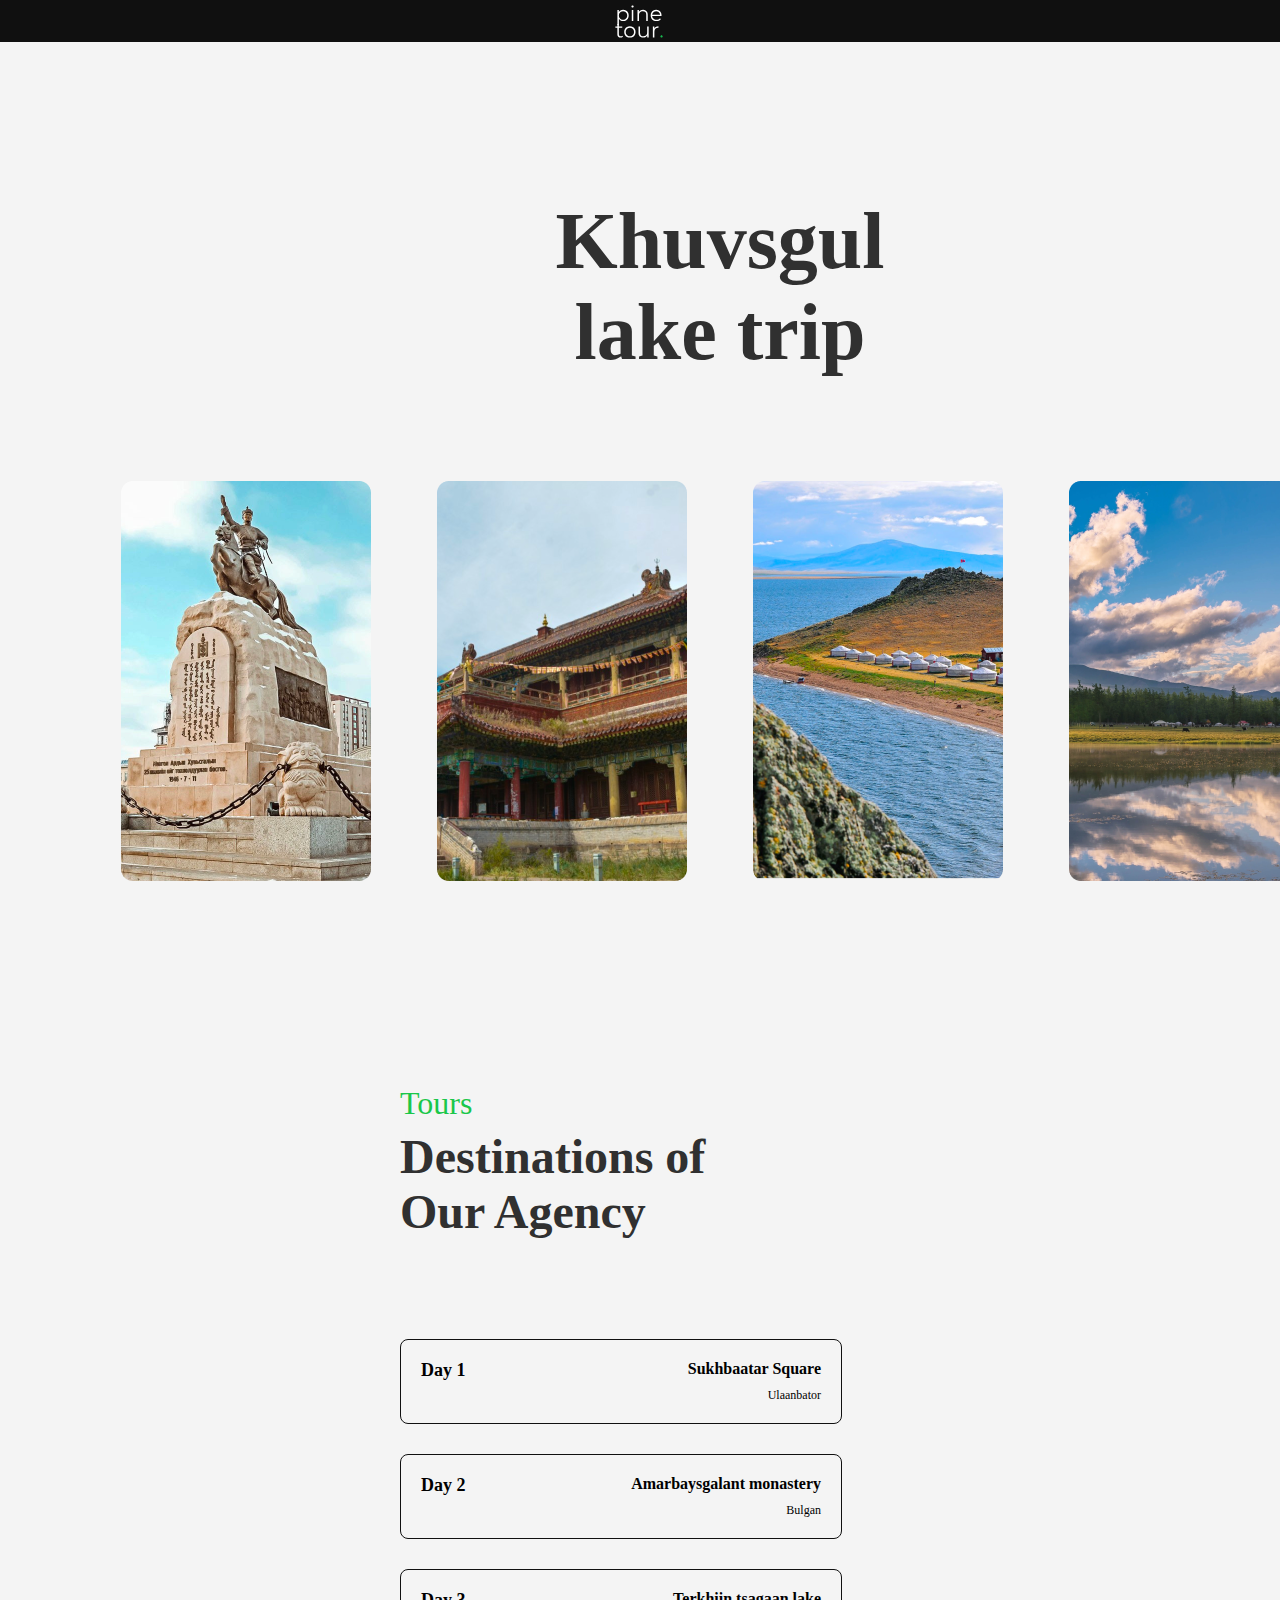
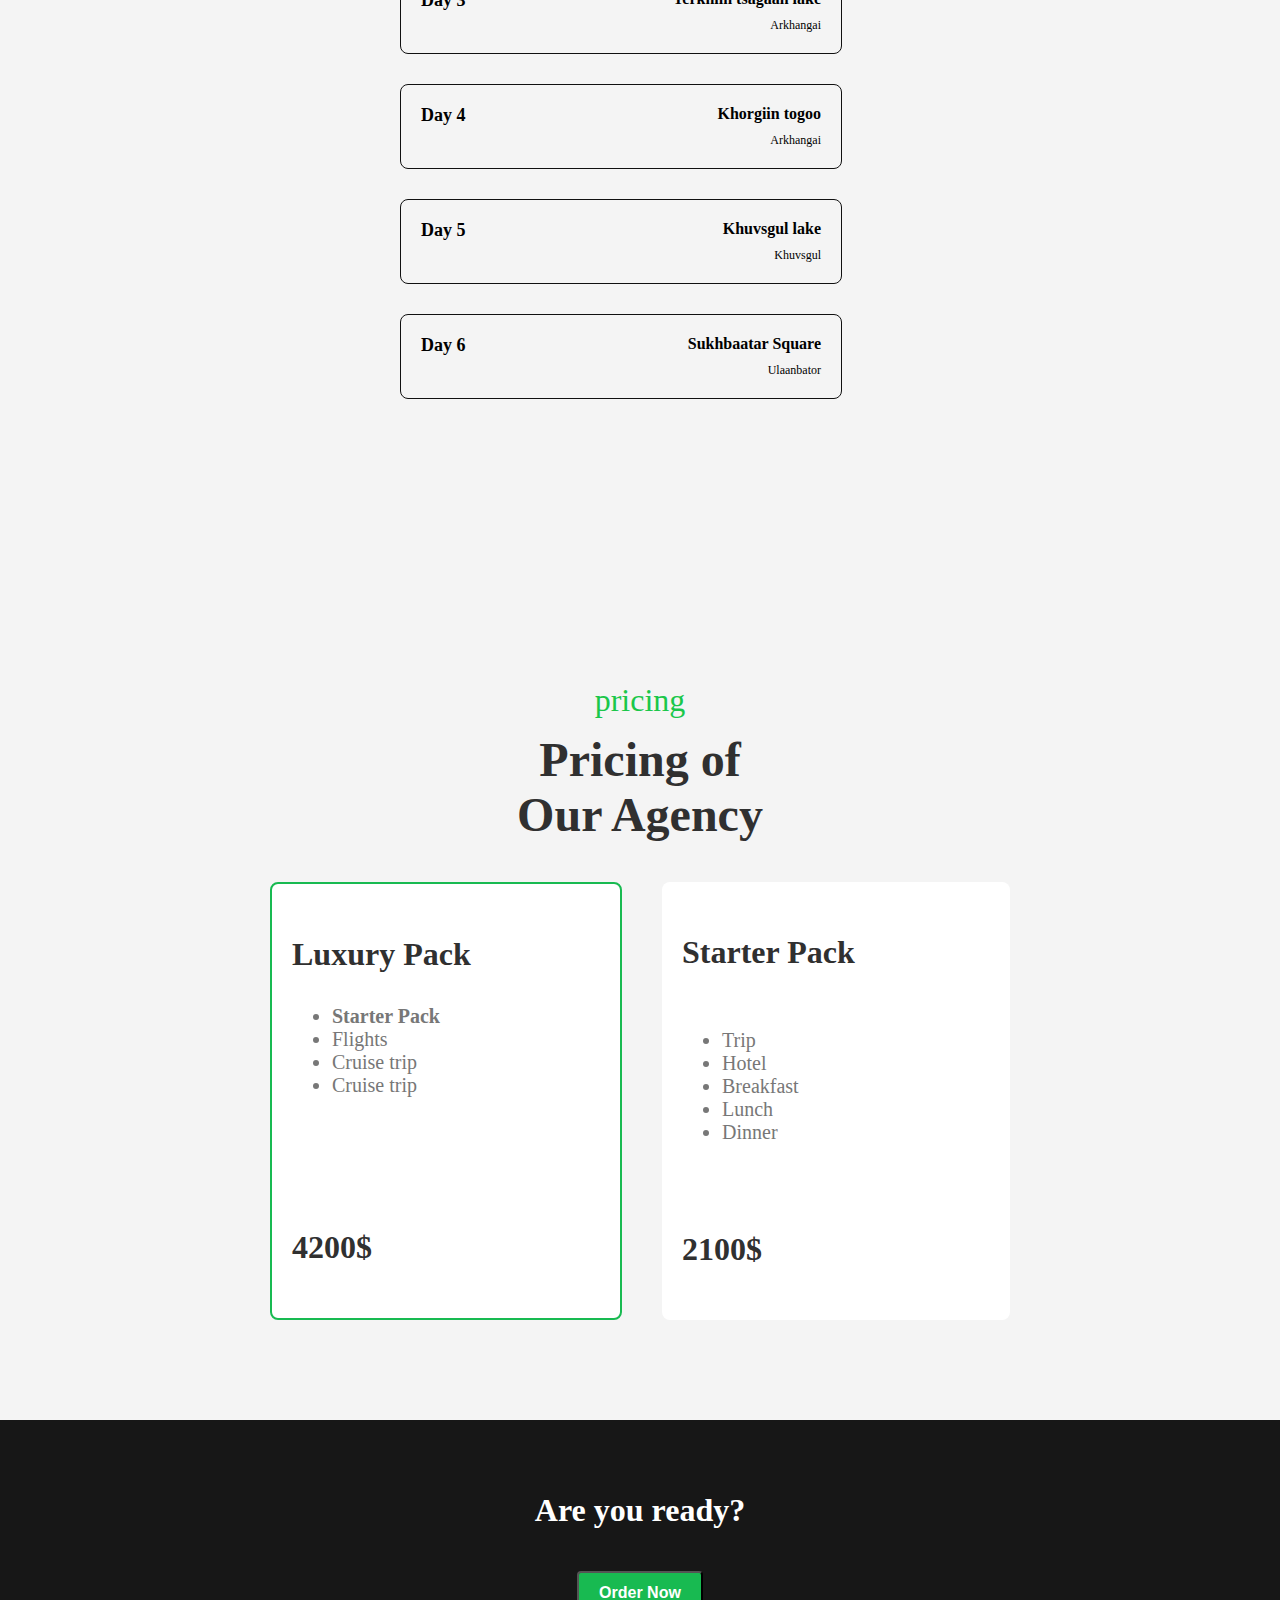
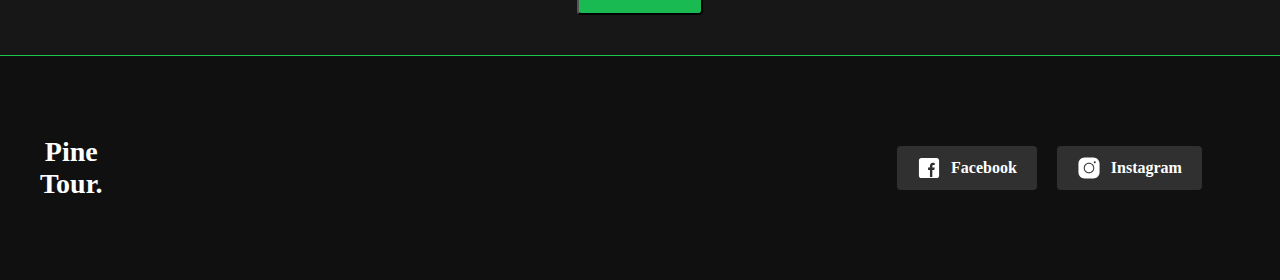
<file: index.html>
<!DOCTYPE html>
<html lang="en">
<head>
    <meta charset="UTF-8">
    <meta name="viewport" content="width=device-width, initial-scale=1.0">
    <title>PineTour</title>
    <link rel="stylesheet" href="index.css">
</head>
<body>
    <div class="topBorder">
        <div class="center">
            <img src="pics/Group 7 1.svg" alt="logo">
        </div>
    </div>
    <div class="bg-white">   
        <div class="center">
            <h1>Khuvsgul <br>lake trip</h1>
        </div>
        <div class="center" style="gap: 66px; margin: 50px 0% 0px;">
            <div class="curvy-border">
                <img style="height: 400px; width: 250px;" src="pics/image 27.png" alt="">
            </div>
            <div class="curvy-border">
                <img style="height: 400px; width: 250px;" src="pics/image 26.png" alt="">
            </div>
            <div class="curvy-border">
                <img style="height: 400px; width: 250px;" src="pics/image 25.png" alt="">
            </div>
            <div class="curvy-border">
                <img style="height: 400px; width: 250px;" src="pics/image 28.png" alt="">
            </div>
        </div>

        <div class="secondbox">
            <div class="container">
                <p class="green-text" style="margin: 50px 0% 1%;">Tours</p>
                <p style="color: #303030; font-family: Montserrat; font-size: 48px; font-weight: 700; margin: 0px auto 100px;">Destinations of <br>Our Agency</p>
                <div class="day thing change-color">
                    <p class="bold-font-day">Day 1</p>
                    <div class="thing2">
                        <p class="bold-font">Sukhbaatar Square</p>
                        <p class="sub-font">Ulaanbator</p>
                    </div>
                </div>
                <div class="day thing hover-4 change-color">
                    <p class="bold-font-day">Day 2</p>
                    <div class="thing2">
                        <p class="bold-font">Amarbaysgalant monastery</p>
                        <p class="sub-font ">Bulgan</p>
                    </div>
                </div>
                <div class="day thing hover-3 change-color">
                    <p class="bold-font-day">Day 3</p>
                    <div class="thing2">
                        <p class="bold-font">Terkhiin tsagaan lake</p>
                        <p class="sub-font">Arkhangai</p>
                    </div>
                </div>
                <div class="day thing hover-2 change-color">
                    <p class="bold-font-day">Day 4</p>
                    <div class="thing2">
                        <p class="bold-font">Khorgiin togoo</p>
                        <p class="sub-font">Arkhangai</p>
                    </div>
                </div>
                <div class="day thing hover-1 change-color">
                    <p class="bold-font-day">Day 5</p>
                    <div class="thing2">
                        <p class="bold-font">Khuvsgul lake</p>
                        <p class="sub-font">Khuvsgul</p>
                    </div>
                </div>
                <div class="day thing color-change change-color">
                    <p class="bold-font-day">Day 6</p>
                    <div class="thing2">
                        <p class="bold-font">Sukhbaatar Square</p>
                        <p class="sub-font">Ulaanbator</p>
                    </div>
                </div>
                <div class="image"></div>
                
            </div>
            
            </div>
        </div>
        <div>
            <div style="margin: 200px auto 0px;">
                <p class="green-text" style="text-align: center; margin-bottom: 1%;">pricing</p>
                <h2 style="margin-top: 0%;">Pricing of <br>Our Agency</h2>
            </div>
            <div class="duo-card" style="display:flex; justify-content: center;">
                <div class="luxury-card">
                    <div>
                        <h3>Luxury Pack</h3>
                    <ul class="fodder">
                        <li><b>Starter Pack</b></li>
                        <li>Flights</li>
                        <li>Cruise trip</li>
                        <li>Cruise trip</li>
                    </ul>
                    </div>
                    <h3>4200$</h3>
                </div>
                <div class="starter-card flex">
                    <h3 style="margin-bottom: 1%;">Starter Pack</h3>
                    <ul class="fodder">
                        <li>Trip</li>
                        <li>Hotel</li>
                        <li>Breakfast</li>
                        <li>Lunch</li>
                        <li>Dinner</li>
                    </ul>
                    <h3>2100$</h3>
                </div>
            </div>
        </div>
        
    </div>
    <div class="order-box">
        <p class="r-u-ready">Are you ready?</p>
        <div>
            <button class="order-button">Order Now</button>
        </div>
    </div>

    <div class="end">
        <div class="divide">
            <p class="white-font" style="font-size: 28px; display: flex; margin: 0%;">Pine<br>Tour.</p>
            <div style="display: inline-block">
                <div class="logos">
                    <div class="logostyle">
                        <img src="pics/Frame.svg" alt="Facebook">
                        <p class="white-font" style="font-size: 18;">Facebook</p>
                    </div>
                    <div class="logostyle">
                        <img src="pics/Frame1.svg" alt="Instagram">
                        <p class="white-font" style="font-size: 18;">Instagram</p>
                    </div>
                </div>
            </div>
        </div>
    </div>
</body>
</html>
</file>
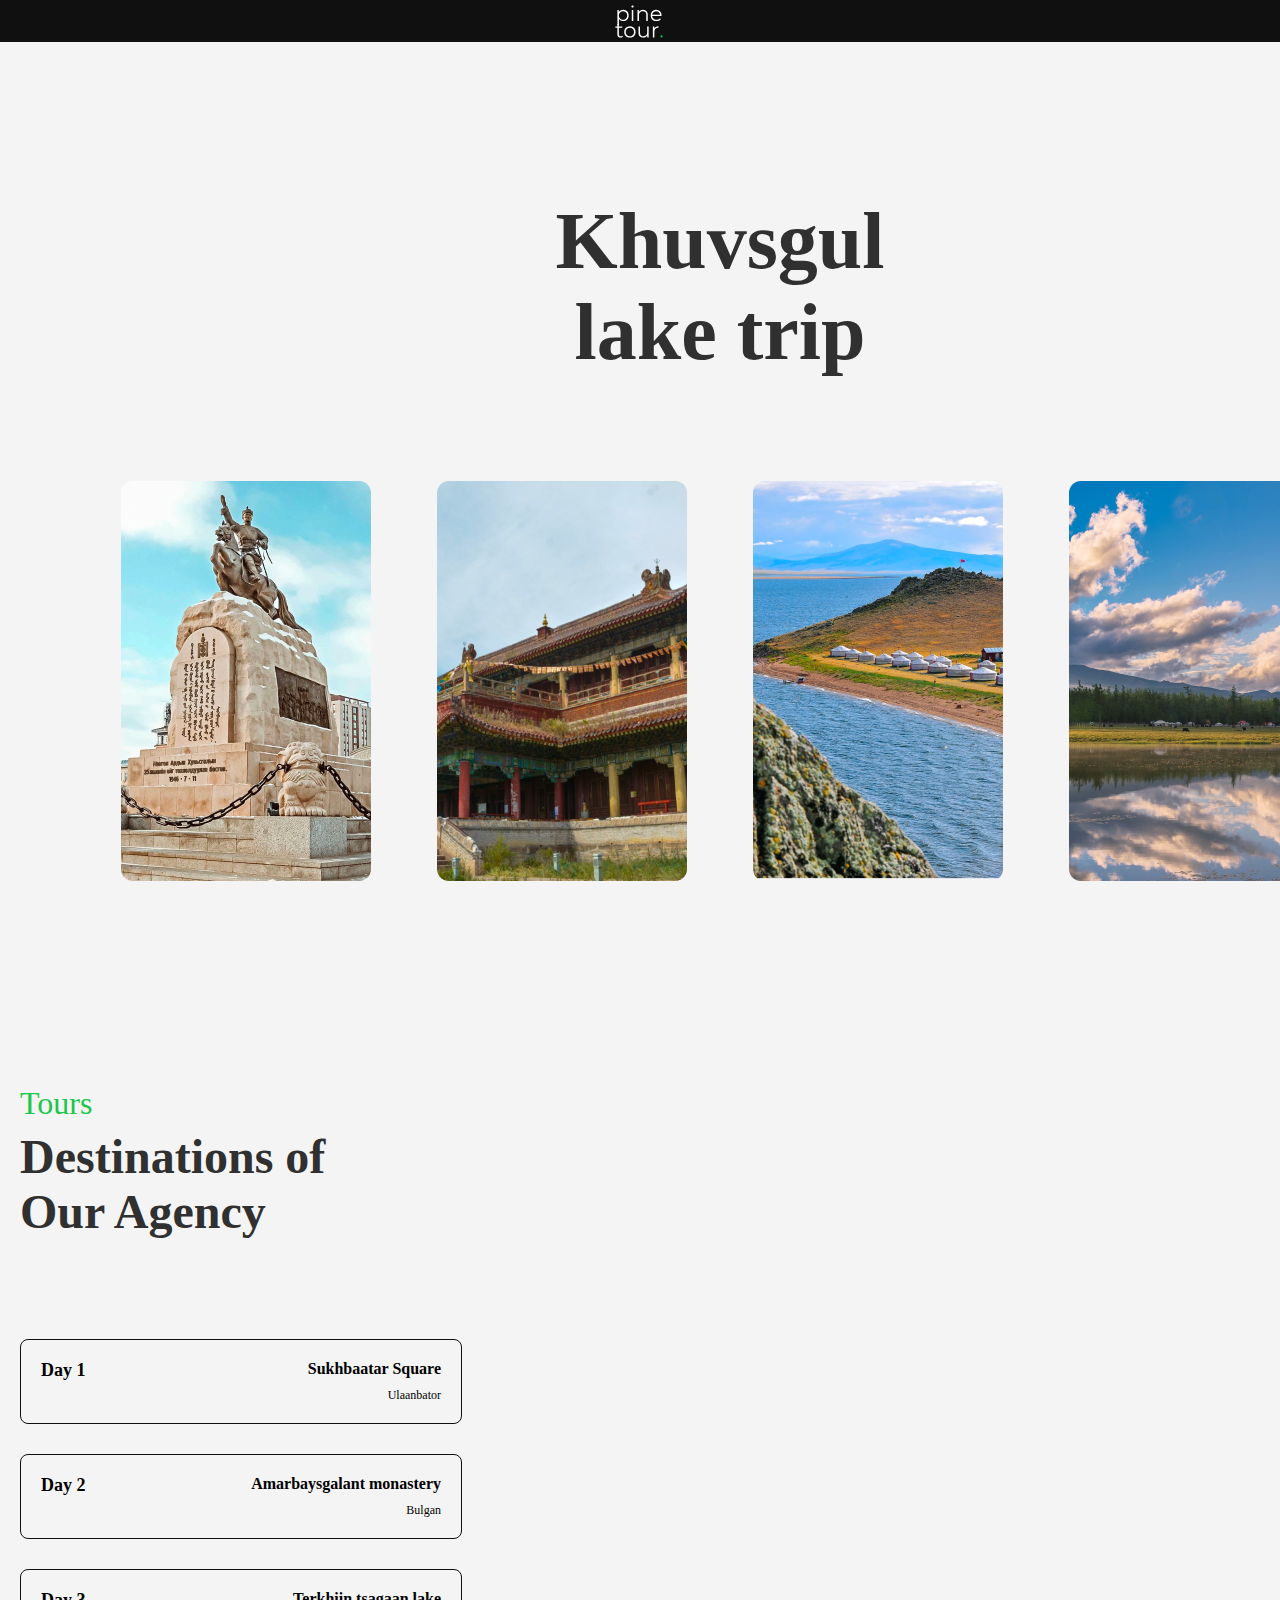
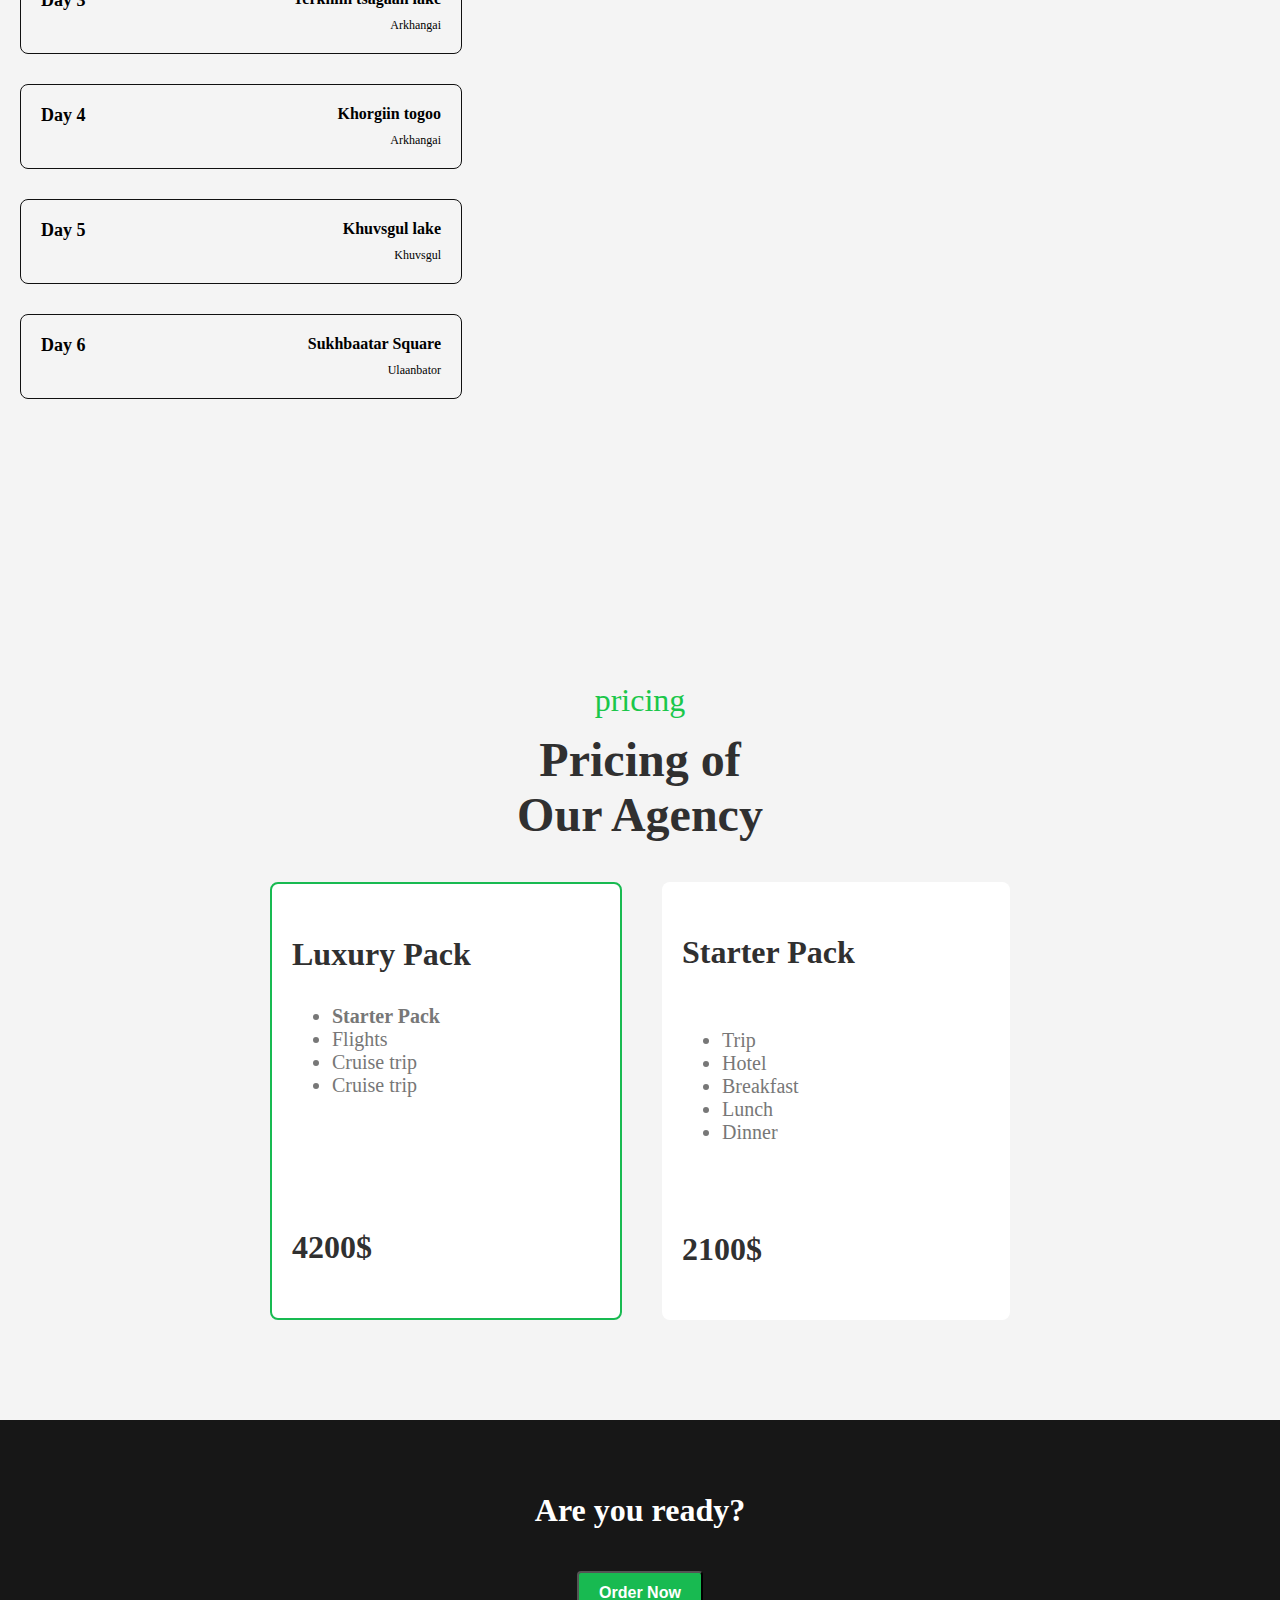
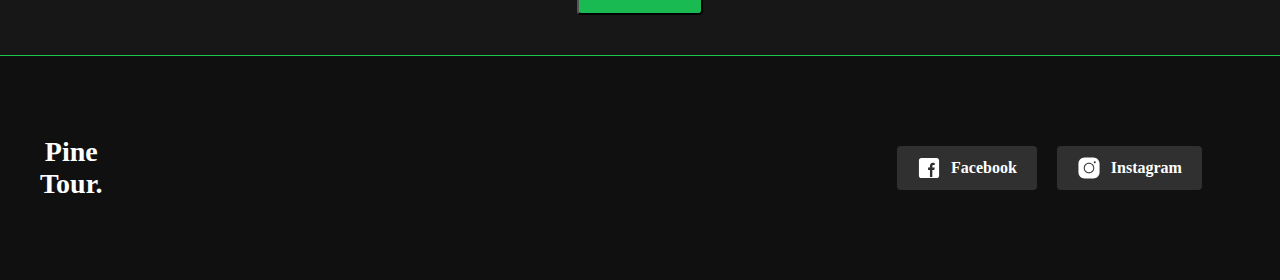
<file: firstProject.html>
<!DOCTYPE html>
<html lang="en">
<head>
    <meta charset="UTF-8">
    <meta name="viewport" content="width=device-width, initial-scale=1.0">
    <title>PineTour</title>
    <link rel="stylesheet" href="firstProject.css">
</head>
<body>
    <div class="topBorder">
        <div class="center">
            <img src="pics/Group 7 1.svg" alt="logo">
        </div>
    </div>
    <div class="bg-white">   
        <div class="center">
            <h1>Khuvsgul <br>lake trip</h1>
        </div>
        <div class="center" style="gap: 66px; margin: 50px 0% 0px;">
            <div class="curvy-border">
                <img style="height: 400px; width: 250px;" src="pics/image 27.png" alt="">
            </div>
            <div class="curvy-border">
                <img style="height: 400px; width: 250px;" src="pics/image 26.png" alt="">
            </div>
            <div class="curvy-border">
                <img style="height: 400px; width: 250px;" src="pics/image 25.png" alt="">
            </div>
            <div class="curvy-border">
                <img style="height: 400px; width: 250px;" src="pics/image 28.png" alt="">
            </div>
        </div>

        <div style="background-color: #F4F4F4; margin-top: 150px; padding-left: 20px; display: inline-flex;">
            <div class="container">
                <p class="green-text" style="margin: 50px 0% 1%;">Tours</p>
                <p style="color: #303030; font-family: Montserrat; font-size: 48px; font-weight: 700; margin: 0px auto 100px;">Destinations of <br>Our Agency</p>
                <div class="day thing change-color">
                    <p class="bold-font-day">Day 1</p>
                    <div class="thing2">
                        <p class="bold-font">Sukhbaatar Square</p>
                        <p class="sub-font">Ulaanbator</p>
                    </div>
                </div>
                <div class="day thing hover-4 change-color">
                    <p class="bold-font-day">Day 2</p>
                    <div class="thing2">
                        <p class="bold-font">Amarbaysgalant monastery</p>
                        <p class="sub-font ">Bulgan</p>
                    </div>
                </div>
                <div class="day thing hover-3 change-color">
                    <p class="bold-font-day">Day 3</p>
                    <div class="thing2">
                        <p class="bold-font">Terkhiin tsagaan lake</p>
                        <p class="sub-font">Arkhangai</p>
                    </div>
                </div>
                <div class="day thing hover-2 change-color">
                    <p class="bold-font-day">Day 4</p>
                    <div class="thing2">
                        <p class="bold-font">Khorgiin togoo</p>
                        <p class="sub-font">Arkhangai</p>
                    </div>
                </div>
                <div class="day thing hover-1 change-color">
                    <p class="bold-font-day">Day 5</p>
                    <div class="thing2">
                        <p class="bold-font">Khuvsgul lake</p>
                        <p class="sub-font">Khuvsgul</p>
                    </div>
                </div>
                <div class="day thing color-change change-color">
                    <p class="bold-font-day">Day 6</p>
                    <div class="thing2">
                        <p class="bold-font">Sukhbaatar Square</p>
                        <p class="sub-font">Ulaanbator</p>
                    </div>
                </div>
                <div class="image"></div>
                
            </div>
            
            </div>
        </div>
        <div>
            <div style="margin: 200px auto 0px;">
                <p class="green-text" style="text-align: center; margin-bottom: 1%;">pricing</p>
                <h2 style="margin-top: 0%;">Pricing of <br>Our Agency</h2>
            </div>
            <div class="duo-card" style="display:flex; justify-content: center;">
                <div class="luxury-card">
                    <div>
                        <h3>Luxury Pack</h3>
                    <ul class="fodder">
                        <li><b>Starter Pack</b></li>
                        <li>Flights</li>
                        <li>Cruise trip</li>
                        <li>Cruise trip</li>
                    </ul>
                    </div>
                    <h3>4200$</h3>
                </div>
                <div class="starter-card flex">
                    <h3 style="margin-bottom: 1%;">Starter Pack</h3>
                    <ul class="fodder">
                        <li>Trip</li>
                        <li>Hotel</li>
                        <li>Breakfast</li>
                        <li>Lunch</li>
                        <li>Dinner</li>
                    </ul>
                    <h3>2100$</h3>
                </div>
            </div>
        </div>
        
    </div>
    <div class="order-box">
        <p class="r-u-ready">Are you ready?</p>
        <div>
            <button class="order-button">Order Now</button>
        </div>
    </div>

    <div class="end">
        <div class="divide">
            <p class="white-font" style="font-size: 28px; display: flex; margin: 0%;">Pine<br>Tour.</p>
            <div style="display: inline-block">
                <div class="logos">
                    <div class="logostyle">
                        <img src="pics/Frame.svg" alt="Facebook">
                        <p class="white-font" style="font-size: 18;">Facebook</p>
                    </div>
                    <div class="logostyle">
                        <img src="pics/Frame1.svg" alt="Instagram">
                        <p class="white-font" style="font-size: 18;">Instagram</p>
                    </div>
                </div>
            </div>
        </div>
    </div>
</body>
</html>
</file>
<file: index.css>
body {
    margin: 0;
    background-color: #F4F4F4;;

}

.topBorder {
    background-color: #101010;
    width: 100vw;
}

.center {
    display: flex;
    justify-content: center;
}

.flex {
    display: flex;
}

.curvy-border {
    border-radius: 12px;
}

h1 {
    color: #303030;
    text-align: center;
    font-size: 80px;
    font-weight: 800;
}

h2 {
    color: #303030;
    text-align: center;
    font-size: 48px;
    font-style: normal;
    font-weight: 700;
    line-height: normal;
}

.secondbox {
    background-color: #F4F4F4;
    margin-top: 150px;
    padding-left: 20px;
    display: inline-flex;
}

.locations {
    background-color: #F4F4F4;
    margin-top: 150px;
    padding-left: 20px;
    display: inline-flex;
}

.green-text {
    color: #1AC74A;
    font-size: 32px;
    font-style: normal; 
    font-weight: 400;
    line-height: normal;
}

.bg-white {
    background-color: #F4F4F4;;
    margin: 100px auto -500px;
    width: 1440px;
    height: 2440px;

}

.day {
    border-radius: 8px;
    border: 1px solid #101010;
    margin: 30px 0px 30px 0px;

}

.thing {
    display: flex;
    width: 400px;
    padding: 20px;
    justify-content: space-between;
    align-items: flex-start;
}

.thing2 {
    display: flex;
    width: 231px;
    flex-direction: column;
    justify-content: center;
    align-items: flex-end;
    gap: 10px;

}

.sub-font {
    font-size: 12px;
    font-style: normal;
    font-weight: 400;
    line-height: normal;
    margin: 0%;
}

.bold-font {
    font-size: 16px;
    font-style: normal;
    font-weight: 700;
    line-height: normal;
    margin: 0%;
}

.bold-font-day {
    font-size: 18px;
    font-style: normal;
    font-weight: 700;
    line-height: normal;
    margin: 0%;
}

.container  {
    height: 1044px;
    width: 50vw;
}

.image {
    background-image: url(pics/image\ 29.png);
    width: 720px; 
    height: 1024px;
    position: absolute;
    left: 50vw;
    top: 1100px;
}  

.hover-1:hover ~ .image{
    background-image: url(pics/image\ 33.png);
}

.hover-2:hover ~ .image{
    background-image: url(pics/image\ 32.png);
}

.hover-3:hover ~ .image {
    background-image: url(pics/image\ 31.png);
}

.hover-4:hover ~ .image {
    background-image: url(pics/image\ 30.png);
}

.change-color:hover {
    color: white;
    background-color: #101010;
}

.duo-card {
    display: inline-flex;
    align-items: flex-start;
    gap: 40px;

}

.luxury-card {
    display: flex;
    width: 308px;
    min-height: 370px;
    padding: 20px;
    flex-direction: column;
    align-items: flex-start;
    gap: 80px;
    border-radius: 8px;
    border: 2px solid #18BA51;
    background: #FFF;   
}

.starter-card {
    display: flex;
    width: 308px;
    padding: 20px;
    flex-direction: column;
    align-items: flex-start;
    gap: 35px;
    border-radius: 8px;
    background: #FFF;
}

h3 {
    color: #303030;
    text-align: center;
    font-size: 32px;
    font-style: normal;
    font-weight: 700;
    line-height: normal;
}

.fodder {
    color: #777;
    font-size: 20px;
    font-style: normal;
    font-weight: 500;
    line-height: normal;
}

.order-box {
    display: flex;
    width: 100vw;
    padding: 40px 0px;
    flex-direction: column;
    justify-content: center;
    align-items: center;
    gap: 10px;
    background-color: #171717;;
    margin-top: 100px;
}

.r-u-ready {
    color: #FFF;
    text-align: center;
    font-size: 32px;
    font-style: normal;
    font-weight: 700;
    line-height: normal;
}

.order-button {
    display: inline-flex;
    min-height: 44px;
    padding: 10px 20px;
    justify-content: center;
    align-items: center;
    gap: 10px;
    border-radius: 4px;
    background: #18BA51;
    color: #FFF;
    text-align: center;
    font-size: 16px;
    font-style: normal;
    font-weight: 700;
    line-height: normal;
}

.end {
    display: flex;
    max-width: 100vw;
    padding: 80px 120px;
    flex-direction: column;
    align-items: center;
    gap: 10px;
    border-top: 1px solid #1AC74A;
    background: #101010;

}

.divide {
    display: flex;
    width: 1200px;
    max-width: 1440px;
    justify-content: space-between;
    align-items: center;
}

.white-font {
    color: #FFF;
    text-align: center;
    font-style: normal;
    font-weight: 700;
    line-height: normal;
}

.logos {
    display: flex;
    width: 381px;
    justify-content: center;
    align-items: center;
    gap: 20px;
    flex-shrink: 0;

}


.logostyle {
    display: flex;
    height: 24px;
    padding: 10px 20px;
    justify-content: flex-end;
    align-items: center;
    gap: 10px;
    border-radius: 4px;
    background: #303030;
    
}

@media only screen and (max-width: 1440px) {
    /* For mobile phones: */
    .image {
      display: none;
    }
    .locations {
        margin: 0;
        display: flex;
        justify-content: center;
    }

    .secondbox {
        padding: 0;
        display: flex;
        justify-content: center;
    }
  }
</file>
<file: firstProject.css>
body {
    margin: 0;
    background-color: #F4F4F4;;

}

.topBorder {
    background-color: #101010;
    width: 100vw;
}

.center {
    display: flex;
    justify-content: center;
}

.flex {
    display: flex;
}

.curvy-border {
    border-radius: 12px;
}

h1 {
    color: #303030;
    text-align: center;
    font-size: 80px;
    font-weight: 800;
}

h2 {
    color: #303030;
    text-align: center;
    font-size: 48px;
    font-style: normal;
    font-weight: 700;
    line-height: normal;
}

.locations {
    background-color: #F4F4F4;
    margin-top: 150px;
    padding-left: 20px;
    display: inline-flex;
}

.green-text {
    color: #1AC74A;
    font-size: 32px;
    font-style: normal; 
    font-weight: 400;
    line-height: normal;
}

.bg-white {
    background-color: #F4F4F4;;
    margin: 100px auto -500px;
    width: 1440px;
    height: 2440px;

}

.day {
    border-radius: 8px;
    border: 1px solid #101010;
    margin: 30px 0px 30px 0px;

}

.thing {
    display: flex;
    width: 400px;
    padding: 20px;
    justify-content: space-between;
    align-items: flex-start;
}

.thing2 {
    display: flex;
    width: 231px;
    flex-direction: column;
    justify-content: center;
    align-items: flex-end;
    gap: 10px;

}

.sub-font {
    font-size: 12px;
    font-style: normal;
    font-weight: 400;
    line-height: normal;
    margin: 0%;
}

.bold-font {
    font-size: 16px;
    font-style: normal;
    font-weight: 700;
    line-height: normal;
    margin: 0%;
}

.bold-font-day {
    font-size: 18px;
    font-style: normal;
    font-weight: 700;
    line-height: normal;
    margin: 0%;
}

.container  {
    height: 1044px;
    width: 50vw;
}

.image {
    background-image: url(pics/image\ 29.png);
    width: 720px; 
    height: 1024px;
    position: absolute;
    left: 50vw;
    top: 1100px;
}  

.hover-1:hover ~ .image{
    background-image: url(pics/image\ 33.png);
}

.hover-2:hover ~ .image{
    background-image: url(pics/image\ 32.png);
}

.hover-3:hover ~ .image {
    background-image: url(pics/image\ 31.png);
}

.hover-4:hover ~ .image {
    background-image: url(pics/image\ 30.png);
}

.change-color:hover {
    color: white;
    background-color: #101010;
}

.duo-card {
    display: inline-flex;
    align-items: flex-start;
    gap: 40px;

}

.luxury-card {
    display: flex;
    width: 308px;
    min-height: 370px;
    padding: 20px;
    flex-direction: column;
    align-items: flex-start;
    gap: 80px;
    border-radius: 8px;
    border: 2px solid #18BA51;
    background: #FFF;   
}

.starter-card {
    display: flex;
    width: 308px;
    padding: 20px;
    flex-direction: column;
    align-items: flex-start;
    gap: 35px;
    border-radius: 8px;
    background: #FFF;
}

h3 {
    color: #303030;
    text-align: center;
    font-size: 32px;
    font-style: normal;
    font-weight: 700;
    line-height: normal;
}

.fodder {
    color: #777;
    font-size: 20px;
    font-style: normal;
    font-weight: 500;
    line-height: normal;
}

.order-box {
    display: flex;
    width: 100vw;
    padding: 40px 0px;
    flex-direction: column;
    justify-content: center;
    align-items: center;
    gap: 10px;
    background-color: #171717;;
    margin-top: 100px;
}

.r-u-ready {
    color: #FFF;
    text-align: center;
    font-size: 32px;
    font-style: normal;
    font-weight: 700;
    line-height: normal;
}

.order-button {
    display: inline-flex;
    min-height: 44px;
    padding: 10px 20px;
    justify-content: center;
    align-items: center;
    gap: 10px;
    border-radius: 4px;
    background: #18BA51;
    color: #FFF;
    text-align: center;
    font-size: 16px;
    font-style: normal;
    font-weight: 700;
    line-height: normal;
}

.end {
    display: flex;
    max-width: 100vw;
    padding: 80px 120px;
    flex-direction: column;
    align-items: center;
    gap: 10px;
    border-top: 1px solid #1AC74A;
    background: #101010;

}

.divide {
    display: flex;
    width: 1200px;
    max-width: 1440px;
    justify-content: space-between;
    align-items: center;
}

.white-font {
    color: #FFF;
    text-align: center;
    font-style: normal;
    font-weight: 700;
    line-height: normal;
}

.logos {
    display: flex;
    width: 381px;
    justify-content: center;
    align-items: center;
    gap: 20px;
    flex-shrink: 0;

}


.logostyle {
    display: flex;
    height: 24px;
    padding: 10px 20px;
    justify-content: flex-end;
    align-items: center;
    gap: 10px;
    border-radius: 4px;
    background: #303030;
    
}

@media only screen and (max-width: 1440px) {
    /* For mobile phones: */
    .image {
      display: none;
    }
    .locations {
        margin: 0;
        display: flex;
        justify-content: center;
    }
  }
</file>
